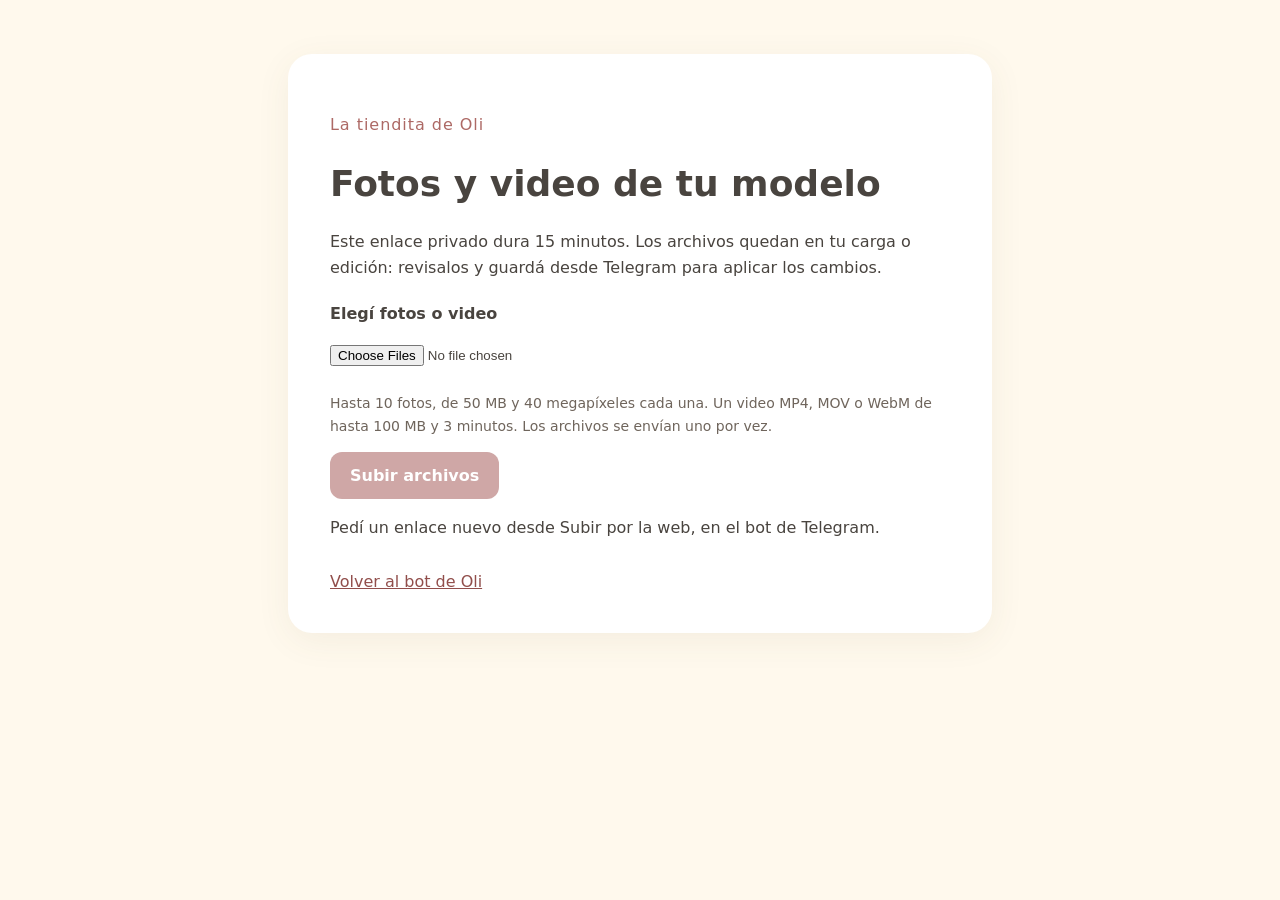
<file: carga-web/index.html>
<!doctype html><html lang="es"><head><meta charset="utf-8"><meta name="viewport" content="width=device-width,initial-scale=1"><meta name="robots" content="noindex,nofollow"><meta name="referrer" content="no-referrer"><title>Subir archivos · Oli</title><link rel="stylesheet" href="estilo.css"><script src="carga.js" defer></script></head><body><main><p class="marca">La tiendita de Oli</p><h1>Fotos y video de tu modelo</h1><p>Este enlace privado dura 15 minutos. Los archivos quedan en tu carga o edición: revisalos y guardá desde Telegram para aplicar los cambios.</p><label for="archivos">Elegí fotos o video</label><input id="archivos" type="file" multiple accept="image/jpeg,image/png,image/webp,video/mp4,video/quicktime,video/webm"><p class="detalle">Hasta 10 fotos, de 50 MB y 40 megapíxeles cada una. Un video MP4, MOV o WebM de hasta 100 MB y 3 minutos. Los archivos se envían uno por vez.</p><button id="subir">Subir archivos</button><progress id="progreso" value="0" max="100" hidden></progress><p id="estado" role="status" aria-live="polite"></p><ul id="resultados"></ul><button id="terminar" hidden>Terminar y revisar en Telegram</button><a href="https://t.me/oli_carga_bot" id="volver">Volver al bot de Oli</a></main></body></html>
</file>
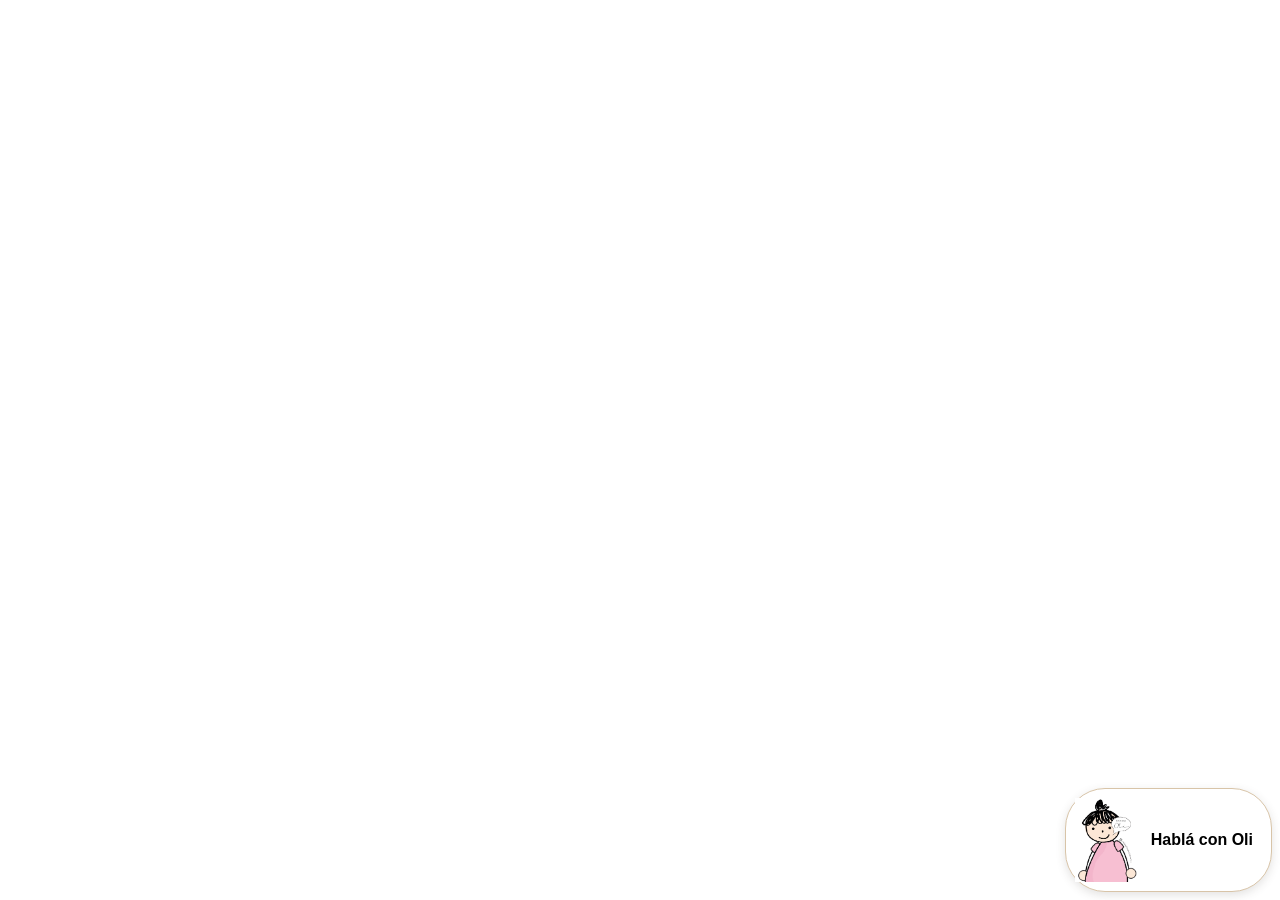
<file: agente/web/widget.html>
<!doctype html><html lang="es-UY"><head><meta charset="utf-8"><meta name="viewport" content="width=device-width,initial-scale=1"><title>Oli · Asistente virtual</title><link rel="stylesheet" href="./chat.css"><link rel="stylesheet" href="./widget.css"><script src="./chat.js" defer></script></head><body class="embedded">
<button id="oli-launcher" class="launcher" aria-controls="oli-panel" aria-expanded="false"><img src="./personaje-oli.png" alt="" width="64" height="84"><span>Hablá con Oli</span></button>
<section id="oli-panel" class="panel" aria-label="Conversación con Oli" hidden><header><div><strong>Oli</strong><span>Asistente virtual</span></div><button id="oli-close" aria-label="Cerrar conversación">×</button></header>
<div id="oli-messages" class="messages" role="log" aria-live="polite" aria-relevant="additions text"></div>
<p id="oli-status" class="status" role="status"></p>
<form id="oli-form"><label for="oli-input">Tu mensaje</label><div class="compose"><textarea id="oli-input" rows="2" maxlength="1200" placeholder="¿En qué te puedo ayudar?" required></textarea><button id="oli-send" type="submit">Enviar</button></div></form>
<button id="oli-contact" class="contact" type="button">Hablar con Euge por WhatsApp</button>
<div id="oli-handoff" class="handoff" hidden><label for="oli-summary">Revisá o editá tu consulta antes de abrir WhatsApp</label><textarea id="oli-summary" maxlength="700" rows="4"></textarea><p>El mensaje se envía cuando vos lo confirmes en WhatsApp.</p><a id="oli-wa" target="_blank" rel="noopener noreferrer">Abrir WhatsApp</a><button id="oli-cancel" type="button">Volver al chat</button></div>
<p class="privacy">Tus consultas se procesan con IA de Z.AI. El contexto se elimina tras 24 horas de inactividad. No compartas datos sensibles. <a href="/politica-de-privacidad" target="_blank" rel="noopener">Privacidad</a></p></section></body></html>
</file>
<file: carga-web/estilo.css>
:root{color-scheme:light;font-family:system-ui,sans-serif;color:#49443f;background:#fff9ed}body{margin:0;padding:24px}main{max-width:620px;margin:30px auto;background:white;padding:clamp(20px,5vw,42px);border-radius:24px;box-shadow:0 8px 35px #66523a12}h1{font-size:clamp(26px,5vw,36px);line-height:1.2}.marca{color:#ad6965;letter-spacing:.06em}p{line-height:1.6}.detalle{font-size:14px;color:#6f655c}label{display:block;font-weight:600;margin:24px 0 10px}input{max-width:100%;padding:12px 0}button{display:block;border:0;background:#a8605e;color:white;font:inherit;font-weight:600;border-radius:12px;padding:14px 20px;margin:15px 0;cursor:pointer}button:disabled{opacity:.55;cursor:wait}a{color:#914e4b;display:inline-block;margin-top:15px}progress{width:100%;accent-color:#a8605e}li{overflow-wrap:anywhere;margin:12px 0}[hidden]{display:none!important}
</file>
<file: agente/web/chat.css>
:root{font-family:Karla,"Segoe UI",sans-serif;color:#453f38;background:#faf1e1;font-size:16px;line-height:1.5}*{box-sizing:border-box}[hidden]{display:none!important}button,textarea,a{font:inherit}button,a{touch-action:manipulation}button{cursor:pointer}button:focus-visible,a:focus-visible,textarea:focus-visible{outline:3px solid #795b3d;outline-offset:3px}.preview{max-width:760px;margin:7vh auto;padding:28px}.preview>img{object-fit:contain;border-radius:26px}.preview h1{font-family:Georgia,serif;font-size:clamp(2rem,6vw,3.5rem);font-weight:400;line-height:1.1}.eyebrow{font-size:.8rem;letter-spacing:.14em}aside{padding:20px;background:#fff8ec;border-left:4px solid #c29573;border-radius:6px}.muted{font-size:.9rem;color:#6e6255}.launcher{position:fixed;bottom:24px;right:24px;display:flex;gap:12px;align-items:center;padding:9px 18px 9px 9px;border:1px solid #d8c4a8;border-radius:40px;background:#fff;box-shadow:0 6px 24px #453f3826;font-weight:600;z-index:100}.launcher img{border-radius:50%;object-fit:cover}.panel{position:fixed;bottom:24px;right:24px;width:min(402px,calc(100vw - 24px));height:min(690px,calc(100dvh - 48px));background:#fffdf8;border:1px solid #d9c7ae;border-radius:20px;box-shadow:0 12px 50px #453f3833;display:flex;flex-direction:column;overflow:hidden;z-index:101}.panel header{display:flex;align-items:center;justify-content:space-between;background:#f6e7cc;padding:14px 18px;flex-shrink:0}.panel header strong{font-size:1.25rem}.panel header span{display:block;font-size:.78rem;color:#66533c}.panel header button{border:0;background:none;font-size:1.8rem;min-width:44px;min-height:44px}.messages{padding:16px;overflow:auto;flex:1;min-height:80px;overscroll-behavior:contain}.message{padding:11px 14px;margin:0 0 12px;border-radius:14px;max-width:94%;white-space:pre-wrap;overflow-wrap:anywhere;background:#f3eee3}.message.user{margin-left:auto;background:#f5dfda}.message p{margin:0}.products{display:grid;gap:8px;margin-top:10px}.product{display:block;padding:10px;border:1px solid #cfb99a;border-radius:9px;text-decoration:none;color:#59452e;background:#fff}.product span{display:block;font-size:.85rem}.status{font-size:.82rem;min-height:24px;margin:0;padding:0 16px;color:#725b43}.panel form{padding:8px 14px;flex-shrink:0}.panel label{display:block;font-size:.8rem;margin-bottom:5px}.compose{display:flex;gap:8px;align-items:stretch}textarea{width:100%;min-width:0;border:1px solid #bca98e;border-radius:10px;padding:10px;resize:none;color:#453f38;background:white;font-size:16px}.compose button{border:0;border-radius:10px;padding:8px 13px;background:#6b533b;color:white;min-height:44px}.compose button:disabled{opacity:.55;cursor:wait}.contact{border:0;background:none;color:#654b33;text-decoration:underline;padding:8px 14px;min-height:44px}.privacy{font-size:.7rem;line-height:1.3;color:#6c6358;padding:4px 14px 12px;margin:0}.handoff{padding:14px;border-top:1px solid #dfd1bf;flex-shrink:0;max-height:55%;overflow:auto}.handoff p{font-size:.8rem}.handoff a{display:inline-block;background:#456a4e;color:#fff;padding:10px;border-radius:8px;text-decoration:none}.handoff button{border:0;background:none;padding:10px;text-decoration:underline}@media(max-width:480px){.preview{margin:3vh auto;padding:20px;padding-bottom:110px}.panel{bottom:8px;right:8px;width:calc(100vw - 16px);height:calc(100dvh - 16px);border-radius:16px}.launcher{bottom:16px;right:16px}.messages{padding:12px}}@media(prefers-reduced-motion:reduce){*{scroll-behavior:auto!important}}
/* Personaje original del PDF del propietario: conservar la figura completa. */
.launcher img{width:64px;height:84px;border-radius:0;object-fit:contain}
</file>
<file: agente/web/widget.css>
html:has(body.embedded),body.embedded{background:transparent;margin:0;overflow:hidden}
.embedded .launcher{right:8px;bottom:8px;height:104px;max-width:calc(100vw - 16px);box-shadow:0 3px 10px #453f3826}
.embedded .panel{right:8px;bottom:8px;width:calc(100vw - 16px);height:calc(100dvh - 16px)}
.embedded .panel header{padding:10px 16px}
.embedded .privacy{font-size:.72rem}
.embedded .privacy a{color:#654b33}
</file>
